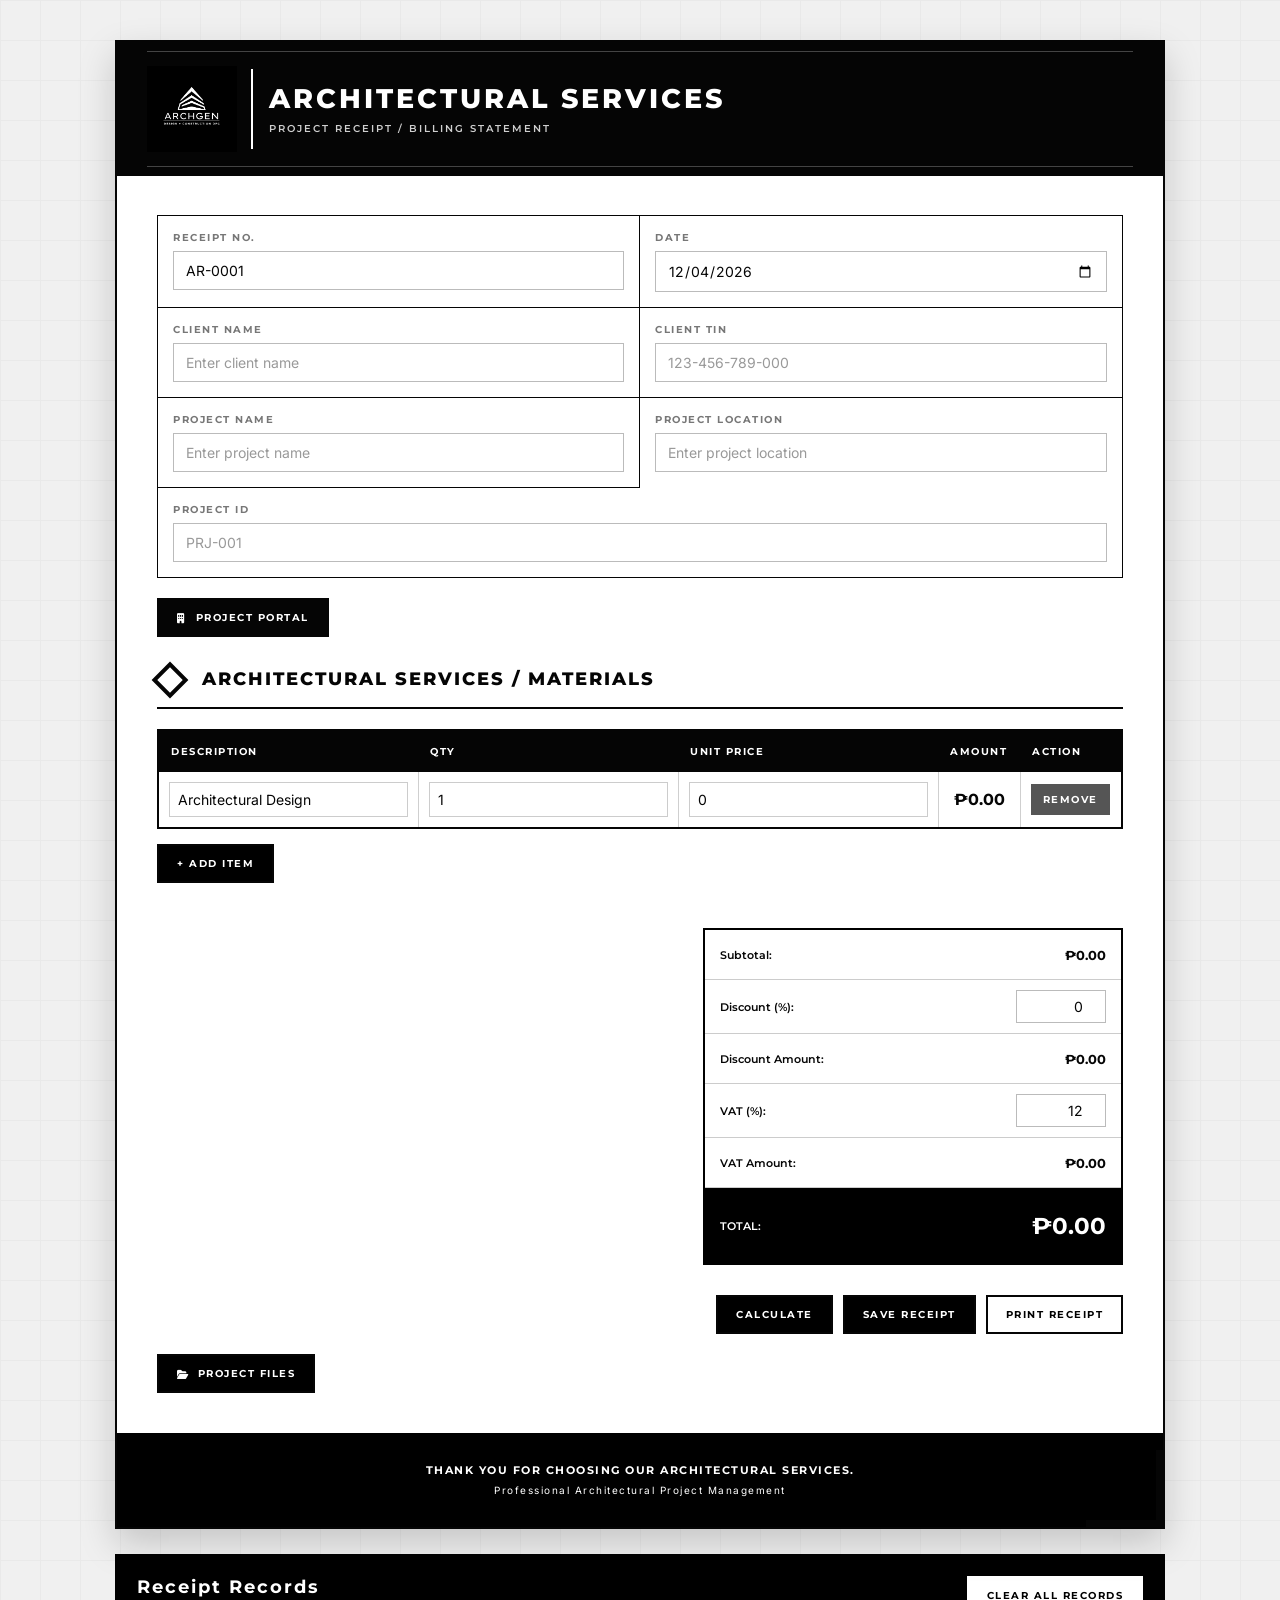
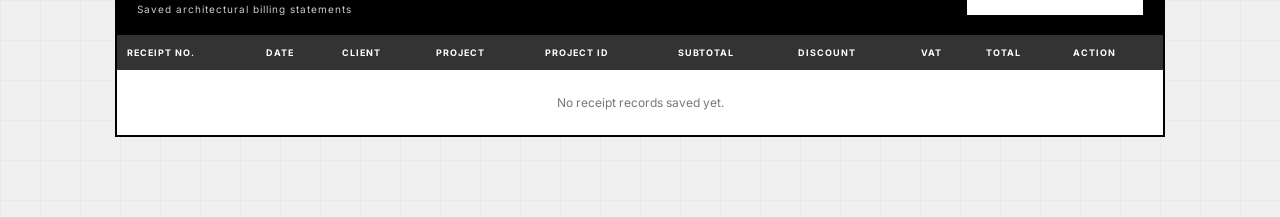
<file: index.html>
<!DOCTYPE html>
<html lang="en">

<head>
    <meta charset="UTF-8">
    <meta name="viewport" content="width=device-width, initial-scale=1.0">

    <title>ARCHGEN - Architectural Receipt Calculator</title>

    <link rel="stylesheet" href="style.css">

    <link
        rel="stylesheet"
        href="https://cdnjs.cloudflare.com/ajax/libs/font-awesome/6.5.2/css/all.min.css"
    >
</head>

<body>

<div class="receipt-container">

    <!-- =====================================================
         HEADER
         ===================================================== -->

    <div class="header">

        <div class="brand">

            <img
                src="486719213_1134051752065911_6607792430005557141_n.jpg"
                alt="ARCHGEN Design + Construction"
                class="logo"
            >

            <div class="brand-text">

                <h1>ARCHITECTURAL SERVICES</h1>

                <p>
                    PROJECT RECEIPT / BILLING STATEMENT
                </p>

            </div>

        </div>

    </div>


    <!-- =====================================================
         PROJECT INFORMATION
         ===================================================== -->

    <div class="project-info">

        <div class="form-group">

            <label for="receiptNo">
                Receipt No.
            </label>

            <input
                type="text"
                id="receiptNo"
                value="AR-0001"
            >

        </div>


        <div class="form-group">

            <label for="receiptDate">
                Date
            </label>

            <input
                type="date"
                id="receiptDate"
            >

        </div>


        <div class="form-group">

            <label for="clientName">
                Client Name
            </label>

            <input
                type="text"
                id="clientName"
                placeholder="Enter client name"
            >

        </div>


        <div class="form-group">

            <label for="clientTIN">
                Client TIN
            </label>

            <input
                type="text"
                id="clientTIN"
                placeholder="123-456-789-000"
                autocomplete="off"
            >

        </div>


        <div class="form-group">

            <label for="projectName">
                Project Name
            </label>

            <input
                type="text"
                id="projectName"
                placeholder="Enter project name"
            >

        </div>


        <div class="form-group">

            <label for="location">
                Project Location
            </label>

            <input
                type="text"
                id="location"
                placeholder="Enter project location"
            >

        </div>


        <div class="form-group">

            <label for="projectId">
                Project ID
            </label>

            <input
                type="text"
                id="projectId"
                placeholder="PRJ-001"
            >

        </div>

    </div>


    <!-- =====================================================
         PROJECT PORTAL BUTTON
         ===================================================== -->

    <div class="project-portal-action">

        <button
            type="button"
            class="btn portal-btn"
            id="openProjectPortal"
        >
            <i class="fa-solid fa-building"></i>
            Project Portal
        </button>

    </div>


    <!-- =====================================================
         SERVICES
         ===================================================== -->

    <h2>
        Architectural Services / Materials
    </h2>


    <table id="receiptTable">

        <thead>

            <tr>

                <th>Description</th>

                <th>Qty</th>

                <th>Unit Price</th>

                <th>Amount</th>

                <th>Action</th>

            </tr>

        </thead>


        <tbody id="receiptBody">

            <tr>

                <td>

                    <input
                        type="text"
                        class="description"
                        value="Architectural Design"
                    >

                </td>


                <td>

                    <input
                        type="number"
                        class="qty"
                        value="1"
                        min="0"
                        step="1"
                    >

                </td>


                <td>

                    <input
                        type="number"
                        class="price"
                        value="0"
                        min="0"
                        step="0.01"
                    >

                </td>


                <td class="amount">
                    ₱0.00
                </td>


                <td>

                    <button
                        type="button"
                        class="btn remove-btn"
                    >
                        Remove
                    </button>

                </td>

            </tr>

        </tbody>

    </table>


    <!-- =====================================================
         ADD ITEM
         ===================================================== -->

    <button
        type="button"
        class="btn add-btn"
        id="addItem"
    >
        + Add Item
    </button>


    <!-- =====================================================
         SUMMARY
         ===================================================== -->

    <div class="summary">

        <div class="summary-row">

            <span>
                Subtotal:
            </span>

            <strong id="subtotal">
                ₱0.00
            </strong>

        </div>


        <div class="summary-row">

            <span>
                Discount (%):
            </span>

            <input
                type="number"
                id="discount"
                value="0"
                min="0"
                max="100"
                step="0.01"
            >

        </div>


        <div class="summary-row">

            <span>
                Discount Amount:
            </span>

            <strong id="discountAmount">
                ₱0.00
            </strong>

        </div>


        <div class="summary-row">

            <span>
                VAT (%):
            </span>

            <input
                type="number"
                id="vat"
                value="12"
                min="0"
                max="100"
                step="0.01"
            >

        </div>


        <div class="summary-row">

            <span>
                VAT Amount:
            </span>

            <strong id="vatAmount">
                ₱0.00
            </strong>

        </div>


        <div class="summary-row grand-total">

            <span>
                TOTAL:
            </span>

            <strong id="total">
                ₱0.00
            </strong>

        </div>

    </div>


    <!-- =====================================================
         BUTTONS
         ===================================================== -->

    <div class="button-container">

        <button
            type="button"
            class="btn calculate-btn"
            id="calculate"
        >
            Calculate
        </button>


        <button
            type="button"
            class="btn save-btn"
            id="saveReceipt"
        >
            Save Receipt
        </button>


        <button
            type="button"
            class="btn print-btn"
            id="printReceipt"
        >
            Print Receipt
        </button>

    </div>


    <!-- =====================================================
         PROJECT FILES
         ===================================================== -->

    <div class="files-action">

        <button
            type="button"
            class="btn files-btn"
            id="openProjectFiles"
        >
            <i class="fa-solid fa-folder-open"></i>
            Project Files
        </button>

    </div>


    <!-- =====================================================
         FOOTER
         ===================================================== -->

    <div class="footer">

        <p>
            Thank you for choosing our architectural services.
        </p>

        <p>
            Professional Architectural Project Management
        </p>

    </div>

</div>


<!-- =========================================================
     RECEIPT RECORDS
     ========================================================= -->

<div class="records-section">

    <div class="records-header">

        <div>

            <h2>
                Receipt Records
            </h2>

            <p>
                Saved architectural billing statements
            </p>

        </div>


        <button
            type="button"
            class="btn clear-records-btn"
            id="clearRecords"
        >
            Clear All Records
        </button>

    </div>


    <div class="records-table-container">

        <table id="recordsTable">

            <thead>

                <tr>

                    <th>Receipt No.</th>
                    <th>Date</th>
                    <th>Client</th>
                    <th>Project</th>
                    <th>Project ID</th>
                    <th>Subtotal</th>
                    <th>Discount</th>
                    <th>VAT</th>
                    <th>Total</th>
                    <th>Action</th>

                </tr>

            </thead>


            <tbody id="recordsBody"></tbody>

        </table>

    </div>


    <div
        class="no-records"
        id="noRecords"
    >
        No receipt records saved yet.
    </div>

</div>


<script src="script.js"></script>

</body>

</html>
</file>
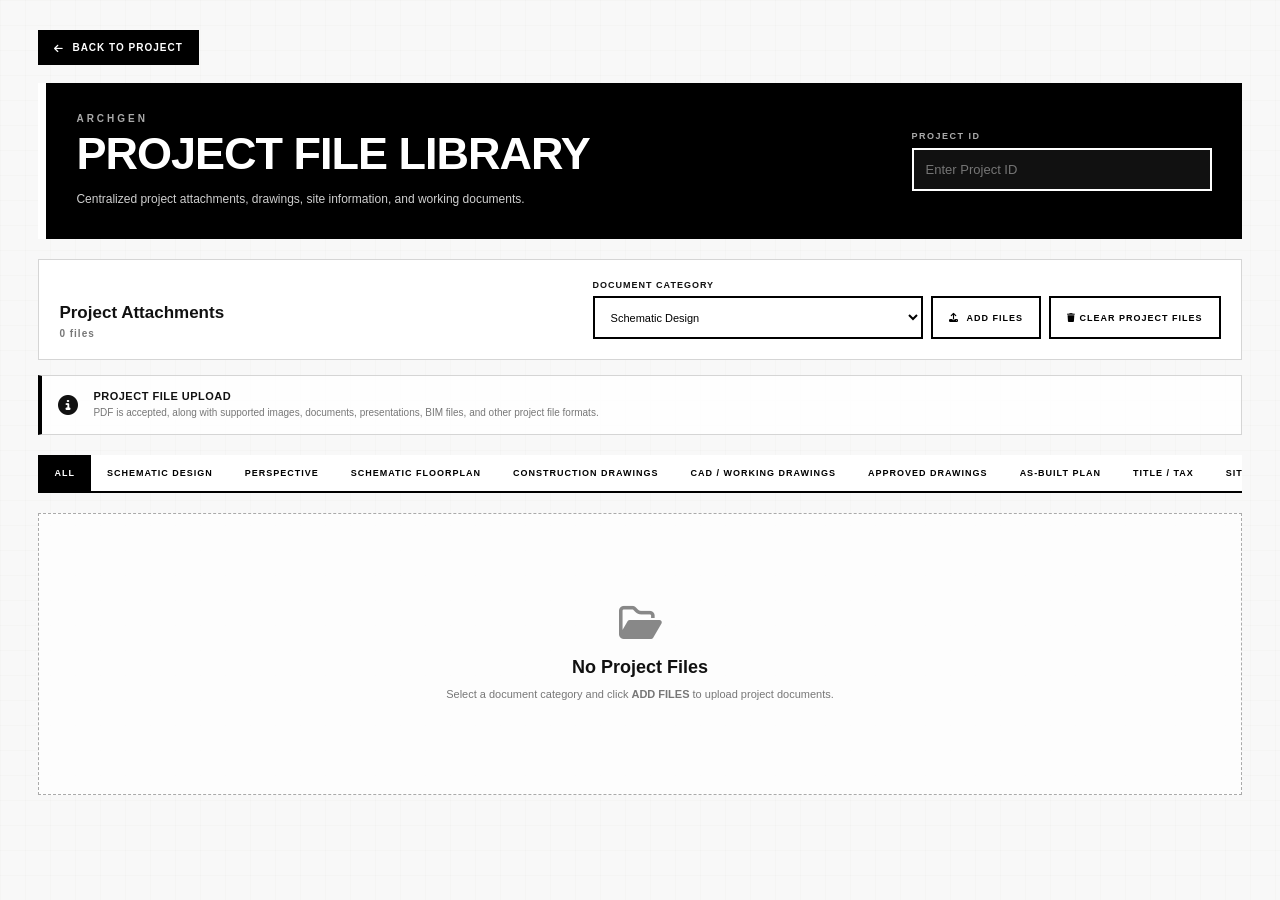
<file: project-files.html>
<!DOCTYPE html>
<html lang="en">
<head>
    <meta charset="UTF-8">

    <meta
        name="viewport"
        content="width=device-width, initial-scale=1.0"
    >

    <title>ARCHGEN - Project File Library</title>

    <link
        rel="stylesheet"
        href="project-files.css"
    >

    <link
        rel="stylesheet"
        href="https://cdnjs.cloudflare.com/ajax/libs/font-awesome/6.5.2/css/all.min.css"
    >
</head>

<body>

<div class="app">

    <!-- =====================================================
         BACK BUTTON
         ===================================================== -->

    <button
        type="button"
        class="back-btn"
        id="backToProject"
    >
        <i class="fa-solid fa-arrow-left"></i>
        BACK TO PROJECT
    </button>


    <!-- =====================================================
         TOP BAR
         ===================================================== -->

    <header class="topbar">

        <div class="topbar-main">

            <div class="eyebrow">
                ARCHGEN
            </div>

            <h1>
                PROJECT FILE LIBRARY
            </h1>

            <p>
                Centralized project attachments, drawings,
                site information, and working documents.
            </p>

        </div>


        <div class="project-box">

            <label for="projectId">
                PROJECT ID
            </label>

            <input
                type="text"
                id="projectId"
                autocomplete="off"
                placeholder="Enter Project ID"
            >

        </div>

    </header>


    <!-- =====================================================
         TOOLBAR
         ===================================================== -->

    <section class="toolbar">

        <div class="toolbar-title">

            <span>
                Project Attachments
            </span>

            <strong id="fileCount">
                0 files
            </strong>

        </div>


        <div class="toolbar-actions">

            <div class="upload-category">

                <label for="documentCategory">
                    DOCUMENT CATEGORY
                </label>

                <select id="documentCategory">

                    <option value="schematic-design">
                        Schematic Design
                    </option>

                    <option value="perspective">
                        Perspective (Revit / SketchUp)
                    </option>

                    <option value="schematic-floorplan">
                        Schematic Floorplan (AutoCAD / PDF)
                    </option>

                    <option value="construction-drawings">
                        Construction Drawings
                    </option>

                    <option value="cad-working-drawings">
                        CAD / Working Drawings
                    </option>

                    <option value="approved-drawings">
                        Approved Drawings
                    </option>

                    <option value="as-built-plan">
                        As-Built Plan
                    </option>

                    <option value="site-title-tax">
                        Site Information - Title / Tax Declaration / Tax Receipt
                    </option>

                    <option value="site-photo">
                        Site Information - Site Photo
                    </option>

                    <option value="site-measurements">
                        Site Information - Site Measurements
                    </option>

                    <option value="others">
                        Others
                    </option>

                </select>

            </div>


            <label
                class="upload-btn"
                id="addFilesButton"
                for="fileInput"
            >
                <i class="fa-solid fa-upload"></i>
                ADD FILES
            </label>


            <!-- =================================================
                 FILE INPUT
                 ================================================= -->

            <input
                type="file"
                id="fileInput"
                multiple
                accept=".pdf,.jpg,.jpeg,.png,.webp,.gif,.doc,.docx,.ppt,.pptx,.rvt,.rfa,.skp,.dwg,.dxf"
            >


            <button
                type="button"
                id="clearAll"
            >
                <i class="fa-solid fa-trash"></i>
                CLEAR PROJECT FILES
            </button>

        </div>

    </section>


    <!-- =====================================================
         UPLOAD NOTICE
         ===================================================== -->

    <section
        class="upload-notice"
        id="uploadNotice"
    >

        <i
            class="fa-solid fa-circle-info"
            id="uploadNoticeIcon"
        ></i>

        <div>

            <strong id="uploadNoticeTitle">
                File Upload
            </strong>

            <p id="uploadNoticeText">
                PDF and supported project files can be attached
                to the selected document category.
            </p>

        </div>

    </section>


    <!-- =====================================================
         CATEGORY FILTER
         ===================================================== -->

    <nav class="category-bar">

        <button
            type="button"
            class="filter active"
            data-filter="all"
        >
            ALL
        </button>

        <button
            type="button"
            class="filter"
            data-filter="schematic-design"
        >
            SCHEMATIC DESIGN
        </button>

        <button
            type="button"
            class="filter"
            data-filter="perspective"
        >
            PERSPECTIVE
        </button>

        <button
            type="button"
            class="filter"
            data-filter="schematic-floorplan"
        >
            SCHEMATIC FLOORPLAN
        </button>

        <button
            type="button"
            class="filter"
            data-filter="construction-drawings"
        >
            CONSTRUCTION DRAWINGS
        </button>

        <button
            type="button"
            class="filter"
            data-filter="cad-working-drawings"
        >
            CAD / WORKING DRAWINGS
        </button>

        <button
            type="button"
            class="filter"
            data-filter="approved-drawings"
        >
            APPROVED DRAWINGS
        </button>

        <button
            type="button"
            class="filter"
            data-filter="as-built-plan"
        >
            AS-BUILT PLAN
        </button>

        <button
            type="button"
            class="filter"
            data-filter="site-title-tax"
        >
            TITLE / TAX
        </button>

        <button
            type="button"
            class="filter"
            data-filter="site-photo"
        >
            SITE PHOTO
        </button>

        <button
            type="button"
            class="filter"
            data-filter="site-measurements"
        >
            SITE MEASUREMENTS
        </button>

        <button
            type="button"
            class="filter"
            data-filter="others"
        >
            OTHERS
        </button>

    </nav>


    <!-- =====================================================
         FILE GRID
         ===================================================== -->

    <main
        id="fileGrid"
        class="file-grid"
    ></main>


    <!-- =====================================================
         EMPTY STATE
         ===================================================== -->

    <section
        id="emptyState"
        class="empty"
    >

        <i class="fa-regular fa-folder-open"></i>

        <h2>
            No Project Files
        </h2>

        <p>
            Select a document category and click
            <strong>ADD FILES</strong> to upload project documents.
        </p>

    </section>

</div>


<!-- =========================================================
     VIEWER
     ========================================================= -->

<div
    id="viewer"
    class="viewer"
    aria-hidden="true"
>

    <button
        type="button"
        id="viewerClose"
        class="viewer-close"
        aria-label="Close viewer"
    >
        <i class="fa-solid fa-xmark"></i>
    </button>


    <div class="viewer-content">

        <div class="viewer-head">

            <div>

                <span
                    id="viewerCategory"
                    class="viewer-category"
                ></span>

                <h2 id="viewerTitle">
                    File Viewer
                </h2>

                <small id="viewerInfo"></small>

            </div>


            <div class="viewer-actions">

                <button
                    type="button"
                    id="viewerPrev"
                >
                    <i class="fa-solid fa-chevron-left"></i>
                    PREVIOUS
                </button>

                <button
                    type="button"
                    id="viewerNext"
                >
                    NEXT
                    <i class="fa-solid fa-chevron-right"></i>
                </button>

                <button
                    type="button"
                    id="viewerDownload"
                >
                    <i class="fa-solid fa-download"></i>
                    DOWNLOAD
                </button>

            </div>

        </div>


        <div
            id="viewerStage"
            class="viewer-stage"
        ></div>

    </div>

</div>


<script src="project-files.js"></script>

</body>
</html>
</file>
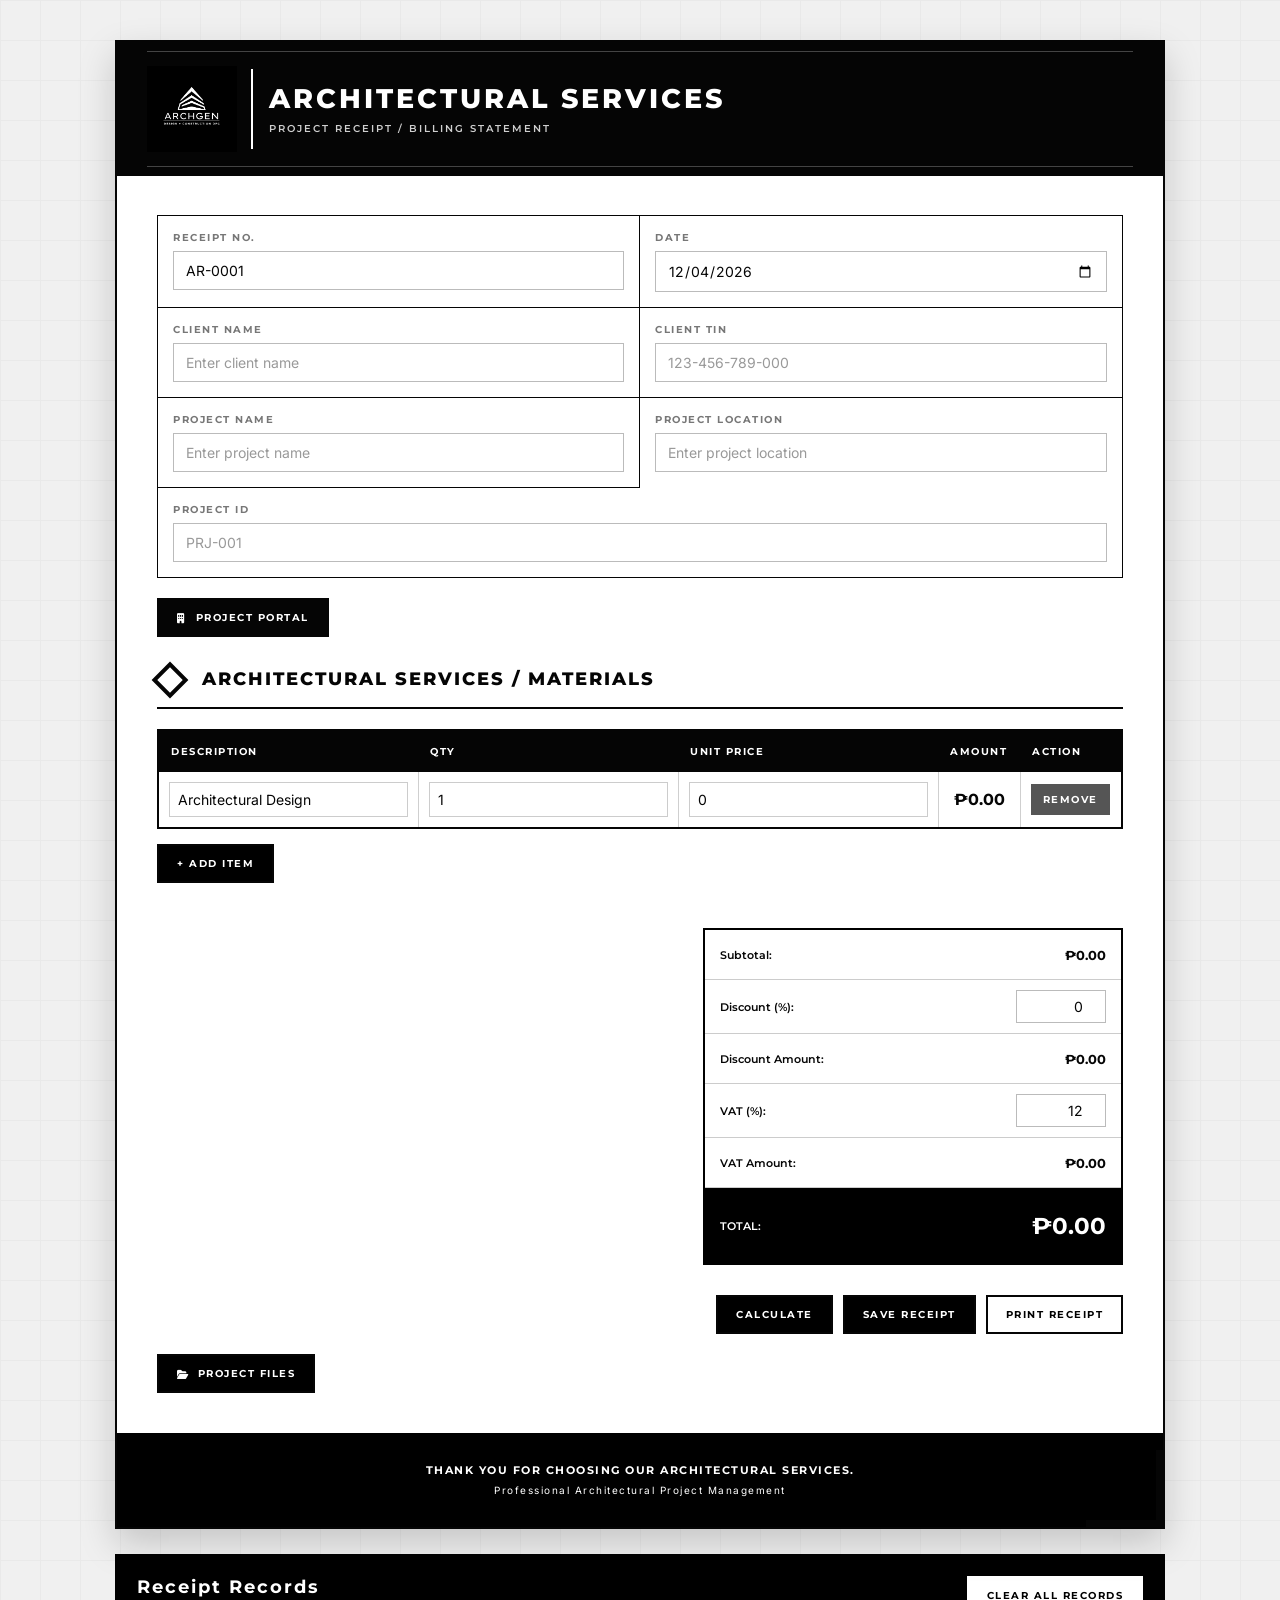
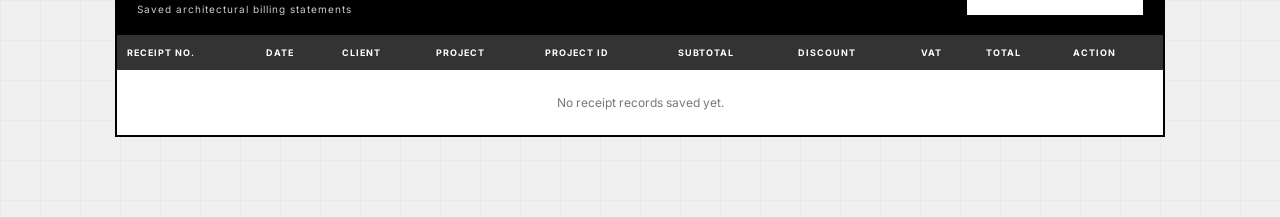
<file: project-portal.html>
<!DOCTYPE html>
<html lang="en">

<head>
    <meta charset="UTF-8">
    <meta name="viewport" content="width=device-width, initial-scale=1.0">

    <title>ARCHGEN - Project Portal</title>

    <link
        rel="stylesheet"
        href="project-portal.css"
    >

    <link
        rel="stylesheet"
        href="https://cdnjs.cloudflare.com/ajax/libs/font-awesome/6.5.2/css/all.min.css"
    >
</head>

<body>

<div class="portal-app">

    <!-- =====================================================
         HEADER
         ===================================================== -->

    <header class="header">

        <div class="brand">

            <div class="brand-mark">
                AG
            </div>

            <div class="brand-text">

                <h1>
                    ARCHGEN
                </h1>

                <p>
                    ARCHITECTURAL PROJECT MANAGEMENT SYSTEM /
                    PROJECT PORTAL
                </p>

            </div>

        </div>


        <div class="header-actions">

            <button
                type="button"
                class="btn btn-light"
                id="backButton"
            >
                <i class="fa-solid fa-arrow-left"></i>
                Back
            </button>


            <button
                type="button"
                class="btn btn-outline"
                id="backReceipt"
            >
                <i class="fa-solid fa-receipt"></i>
                Receipt
            </button>


            <button
                type="button"
                class="btn btn-outline"
                id="projectFiles"
            >
                <i class="fa-solid fa-folder-open"></i>
                Project Files
            </button>

        </div>

    </header>


    <!-- =====================================================
         PROJECT IDENTIFICATION
         ===================================================== -->

    <section class="project-identification">

        <div>

            <span>
                PROJECT ID
            </span>

            <strong id="portalProjectId">
                —
            </strong>

        </div>


        <div>

            <span>
                PROJECT NAME
            </span>

            <strong id="portalProjectName">
                —
            </strong>

        </div>


        <div>

            <span>
                CLIENT
            </span>

            <strong id="portalClient">
                —
            </strong>

        </div>


        <div>

            <span>
                LOCATION
            </span>

            <strong id="portalLocation">
                —
            </strong>

        </div>

    </section>


    <main class="portal-main">


        <!-- =================================================
             DASHBOARD
             ================================================= -->

        <section class="dashboard-grid">

            <article class="dashboard-card">

                <span class="card-label">
                    WORK PROGRESS
                </span>

                <strong id="projectProgress">
                    0%
                </strong>

                <small>
                    Checklist completion
                </small>

            </article>


            <article class="dashboard-card">

                <span class="card-label">
                    TOTAL EXPENSES
                </span>

                <strong id="projectBilling">
                    ₱0.00
                </strong>

                <small>
                    Saved project expense receipts
                </small>

            </article>


            <article class="dashboard-card">

                <span class="card-label">
                    ESTIMATED BUDGET
                </span>

                <strong id="projectBudget">
                    ₱0.00
                </strong>

                <small>
                    Planned project budget
                </small>

            </article>


            <article class="dashboard-card">

                <span class="card-label">
                    RECEIVABLES
                </span>

                <strong id="projectReceivables">
                    ₱0.00
                </strong>

                <small>
                    Amount received from client
                </small>

            </article>


            <article class="dashboard-card">

                <span class="card-label">
                    RECEIPTS
                </span>

                <strong id="receiptCount">
                    0
                </strong>

                <small>
                    Project expense records
                </small>

            </article>

        </section>


        <!-- =================================================
             PROJECT CHECKLIST
             ================================================= -->

        <section class="panel checklist-panel">

            <div class="section-heading">

                <div>

                    <span class="eyebrow">
                        PROJECT CONTROL
                    </span>

                    <h2>
                        Project Checklist
                    </h2>

                </div>


                <button
                    type="button"
                    class="btn btn-dark"
                    id="resetChecklist"
                >
                    <i class="fa-solid fa-rotate-left"></i>
                    Reset
                </button>

            </div>


            <div class="progress-header">

                <span id="checklistProgressText">
                    0 of 15 tasks completed
                </span>

                <strong id="checklistProgress">
                    0%
                </strong>

            </div>


            <div class="progress-track">

                <div
                    class="progress-fill"
                    id="checklistProgressBar"
                ></div>

            </div>


            <div
                class="status-line"
                id="checklistStatus"
            >
                Project work has not started.
            </div>


            <div
                class="checklist-container"
                id="checklistContainer"
            ></div>

        </section>


        <!-- =================================================
             PROJECT INFORMATION
             ================================================= -->

        <section class="panel">

            <div class="section-heading">

                <div>

                    <span class="eyebrow">
                        PROJECT INFORMATION
                    </span>

                    <h2>
                        Project Information
                    </h2>

                </div>

            </div>


            <div class="info-grid">


                <div class="info-item">

                    <span>
                        Project ID
                    </span>

                    <strong id="infoProjectId">
                        —
                    </strong>

                </div>


                <div class="info-item">

                    <span>
                        Project Name
                    </span>

                    <strong id="infoProjectName">
                        —
                    </strong>

                </div>


                <div class="info-item">

                    <span>
                        Client
                    </span>

                    <strong id="infoClient">
                        —
                    </strong>

                </div>


                <div class="info-item">

                    <span>
                        Location
                    </span>

                    <strong id="infoLocation">
                        —
                    </strong>

                </div>


                <div class="info-item">

                    <label for="infoStartDate">
                        Start Date
                    </label>

                    <input
                        type="date"
                        id="infoStartDate"
                    >

                </div>


                <div class="info-item">

                    <label for="infoCompletion">
                        Target Completion Date
                    </label>

                    <input
                        type="date"
                        id="infoCompletion"
                    >

                </div>

            </div>


            <div class="info-actions">

                <button
                    type="button"
                    class="btn btn-dark"
                    id="saveProjectDates"
                >
                    <i class="fa-solid fa-floppy-disk"></i>
                    Save Project Dates
                </button>

            </div>

        </section>


        <!-- =================================================
             FINANCIALS
             ================================================= -->

        <section class="panel financial-panel">

            <div class="section-heading">

                <div>

                    <span class="eyebrow">
                        PROJECT FINANCIALS
                    </span>

                    <h2>
                        Budget / Client Receivables
                    </h2>

                </div>

            </div>


            <div class="financial-form-grid">


                <div class="field-card">

                    <label for="totalBudget">
                        Estimated Budget
                    </label>

                    <input
                        type="number"
                        id="totalBudget"
                        min="0"
                        step="0.01"
                        placeholder="0.00"
                    >

                    <small>
                        Total planned project budget.
                    </small>

                </div>


                <div class="field-card">

                    <label for="receiveBudget">
                        Receive Budget (Down Payment)
                    </label>

                    <input
                        type="number"
                        id="receiveBudget"
                        min="0"
                        step="0.01"
                        placeholder="0.00"
                    >

                    <small>
                        Expected or target down payment.
                    </small>

                </div>


                <div class="field-card">

                    <label for="downPayment">
                        Down Payment
                    </label>

                    <input
                        type="number"
                        id="downPayment"
                        min="0"
                        step="0.01"
                        placeholder="0.00"
                    >

                    <small>
                        Actual amount received as down payment.
                    </small>

                </div>


                <div class="field-card">

                    <label for="progressBilling">
                        Progress Billing
                    </label>

                    <input
                        type="number"
                        id="progressBilling"
                        min="0"
                        step="0.01"
                        placeholder="0.00"
                    >

                    <small>
                        Cumulative progress billing received.
                    </small>

                </div>


                <div class="field-card">

                    <label for="finalPayment">
                        Final Payment
                    </label>

                    <input
                        type="number"
                        id="finalPayment"
                        min="0"
                        step="0.01"
                        placeholder="0.00"
                    >

                    <small>
                        Final payment received from client.
                    </small>

                </div>

            </div>


            <div class="financial-actions">

                <button
                    type="button"
                    class="btn btn-dark"
                    id="saveProjectBudget"
                >
                    <i class="fa-solid fa-floppy-disk"></i>
                    Save Financials
                </button>


                <button
                    type="button"
                    class="btn btn-outline-dark"
                    id="resetFinancials"
                >
                    <i class="fa-solid fa-eraser"></i>
                    Clear Financial Inputs
                </button>

            </div>


            <!-- =================================================
                 ADDITIONAL PROJECT EXPENSES
                 ================================================= -->

            <div class="additional-expenses">

                <div class="additional-expenses-heading">

                    <div>

                        <span class="eyebrow">
                            ADDITIONAL PROJECT EXPENSES
                        </span>

                        <h3>
                            Other Project Expenses
                        </h3>

                        <p>
                            Add any project expense that is not recorded through an expense receipt.
                        </p>

                    </div>

                    <button
                        type="button"
                        class="btn btn-dark"
                        id="addAdditionalExpense"
                    >
                        <i class="fa-solid fa-plus"></i>
                        Add Expense Record
                    </button>

                </div>


                <div
                    class="additional-expense-form"
                    id="additionalExpenseForm"
                    hidden
                >

                    <div class="field-card">

                        <label for="additionalExpenseName">
                            Expense / Item
                        </label>

                        <input
                            type="text"
                            id="additionalExpenseName"
                            maxlength="150"
                            placeholder="e.g. Additional Printing"
                        >

                    </div>


                    <div class="field-card">

                        <label for="additionalExpenseDescription">
                            Description
                        </label>

                        <input
                            type="text"
                            id="additionalExpenseDescription"
                            maxlength="250"
                            placeholder="Optional description"
                        >

                    </div>


                    <div class="field-card">

                        <label for="additionalExpenseAmount">
                            Amount
                        </label>

                        <input
                            type="number"
                            id="additionalExpenseAmount"
                            min="0"
                            step="0.01"
                            placeholder="0.00"
                        >

                    </div>


                    <div class="field-card">

                        <label for="additionalExpenseDate">
                            Date
                        </label>

                        <input
                            type="date"
                            id="additionalExpenseDate"
                        >

                    </div>


                    <div class="additional-expense-form-actions">

                        <button
                            type="button"
                            class="btn btn-dark"
                            id="saveAdditionalExpense"
                        >
                            <i class="fa-solid fa-check"></i>
                            Add Record
                        </button>

                        <button
                            type="button"
                            class="btn btn-outline-dark"
                            id="cancelAdditionalExpense"
                        >
                            Cancel
                        </button>

                    </div>

                </div>


                <div
                    class="additional-expense-empty"
                    id="noAdditionalExpenses"
                >
                    No additional project expenses have been added.
                </div>


                <div
                    class="table-wrap additional-expense-table-wrap"
                    id="additionalExpenseTableWrap"
                >

                    <table class="additional-expense-table">

                        <thead>

                            <tr>

                                <th>
                                    Expense / Item
                                </th>

                                <th>
                                    Description
                                </th>

                                <th>
                                    Date
                                </th>

                                <th>
                                    Amount
                                </th>

                                <th>
                                    Action
                                </th>

                            </tr>

                        </thead>

                        <tbody id="additionalExpensesBody"></tbody>

                    </table>

                </div>


                <div class="additional-expense-total">

                    <span>
                        Additional Project Expenses
                    </span>

                    <strong id="additionalExpensesTotal">
                        ₱0.00
                    </strong>

                </div>

            </div>


            <div class="financial-summary-grid">


                <div class="summary-box">

                    <span>
                        Estimated Budget
                    </span>

                    <strong id="budgetDisplay">
                        ₱0.00
                    </strong>

                </div>


                <div class="summary-box">

                    <span>
                        Receive Budget
                    </span>

                    <strong id="receiveBudgetDisplay">
                        ₱0.00
                    </strong>

                </div>


                <div class="summary-box">

                    <span>
                        Receivables
                    </span>

                    <strong id="receivablesDisplay">
                        ₱0.00
                    </strong>

                </div>


                <div class="summary-box">

                    <span>
                        Total Expenses
                    </span>

                    <strong id="billingDisplay">
                        ₱0.00
                    </strong>

                </div>


                <div class="summary-box">

                    <span>
                        Balance Due
                    </span>

                    <strong id="remainingBudget">
                        ₱0.00
                    </strong>

                </div>

            </div>


            <div class="metric-block">

                <div class="metric-line">

                    <span>
                        Client Receivable Progress
                    </span>

                    <strong id="receivableProgressText">
                        0%
                    </strong>

                </div>


                <div class="progress-track">

                    <div
                        class="progress-fill"
                        id="receivableProgressBar"
                    ></div>

                </div>

            </div>


            <div class="metric-block">

                <div class="metric-line">

                    <span>
                        Expense / Budget Utilization
                    </span>

                    <strong id="expenseBudgetProgressText">
                        0%
                    </strong>

                </div>


                <div class="progress-track">

                    <div
                        class="progress-fill"
                        id="expenseBudgetProgressBar"
                    ></div>

                </div>

            </div>


            <div
                class="financial-status"
                id="completionResult"
            >
                Enter an estimated budget to view financial progress.
            </div>

        </section>


        <!-- =================================================
             WORKSPACE
             ================================================= -->

        <section class="panel">

            <div class="section-heading">

                <div>

                    <span class="eyebrow">
                        WORKSPACE
                    </span>

                    <h2>
                        Architectural Workspace
                    </h2>

                </div>

            </div>


            <div class="workspace-grid">


                <button
                    type="button"
                    class="workspace-card"
                    id="openFilesCard"
                >

                    <i class="fa-solid fa-folder-tree"></i>

                    <span>
                        Project Files
                    </span>

                    <small>
                        Documents, drawings and photos
                    </small>

                </button>


                <button
                    type="button"
                    class="workspace-card"
                    id="newReceiptCard"
                >

                    <i class="fa-solid fa-file-circle-plus"></i>

                    <span>
                        New Expense Receipt
                    </span>

                    <small>
                        Record project expenses
                    </small>

                </button>


                <button
                    type="button"
                    class="workspace-card"
                    id="viewReceiptsCard"
                >

                    <i class="fa-solid fa-list"></i>

                    <span>
                        View Expenses
                    </span>

                    <small>
                        Review saved project receipts
                    </small>

                </button>


                <button
                    type="button"
                    class="workspace-card"
                    id="printSummaryCard"
                >

                    <i class="fa-solid fa-print"></i>

                    <span>
                        Print Summary
                    </span>

                    <small>
                        Print the project portal
                    </small>

                </button>

            </div>

        </section>


        <!-- =================================================
             PROJECT EXPENSES
             ================================================= -->

        <section
            class="panel expense-panel"
            id="expenseRecordsSection"
        >

            <div class="section-heading">

                <div>

                    <span class="eyebrow">
                        EXPENSES
                    </span>

                    <h2>
                        Project Expenses
                    </h2>

                </div>

            </div>


            <div
                class="empty-state"
                id="noProjectReceipts"
            >
                No expense receipts have been saved for this project.
            </div>


            <div class="table-wrap">

                <table class="portal-table">

                    <thead>

                        <tr>

                            <th>
                                Receipt
                            </th>

                            <th>
                                Date
                            </th>

                            <th>
                                Client
                            </th>

                            <th>
                                Project / Materials
                            </th>

                            <th>
                                Subtotal
                            </th>

                            <th>
                                VAT
                            </th>

                            <th>
                                Total
                            </th>

                            <th>
                                Action
                            </th>

                        </tr>

                    </thead>


                    <tbody id="portalReceiptsBody"></tbody>

                </table>

            </div>

        </section>


        <!-- =================================================
             PROJECT TIMELINE
             ================================================= -->

        <section class="panel">

            <div class="section-heading">

                <div>

                    <span class="eyebrow">
                        PROJECT TIMELINE
                    </span>

                    <h2>
                        Project Phases
                    </h2>

                </div>

            </div>


            <div class="timeline">


                <div class="timeline-item">

                    <span>01</span>

                    <div>

                        <strong>
                            Project Initialization
                        </strong>

                        <small>
                            Brief, scope and feasibility
                        </small>

                    </div>

                </div>


                <div class="timeline-item">

                    <span>02</span>

                    <div>

                        <strong>
                            Concept Development
                        </strong>

                        <small>
                            Concept studies and direction
                        </small>

                    </div>

                </div>


                <div class="timeline-item">

                    <span>03</span>

                    <div>

                        <strong>
                            Design Development
                        </strong>

                        <small>
                            Detailed design coordination
                        </small>

                    </div>

                </div>


                <div class="timeline-item">

                    <span>04</span>

                    <div>

                        <strong>
                            Construction Documentation
                        </strong>

                        <small>
                            Working and approved drawings
                        </small>

                    </div>

                </div>


                <div class="timeline-item">

                    <span>05</span>

                    <div>

                        <strong>
                            Construction
                        </strong>

                        <small>
                            Site implementation and monitoring
                        </small>

                    </div>

                </div>


                <div class="timeline-item">

                    <span>06</span>

                    <div>

                        <strong>
                            Project Completion
                        </strong>

                        <small>
                            Inspection, punch list and handover
                        </small>

                    </div>

                </div>

            </div>

        </section>

    </main>


    <!-- =====================================================
         FOOTER
         ===================================================== -->

    <footer class="footer">

        <strong>
            ARCHGEN
        </strong>

        <span>
            Professional Architectural Project Management
        </span>

        <span id="fileCount">
            0 project files
        </span>

    </footer>

</div>


<script src="project-portal.js"></script>

</body>
</html>
</file>
<file: style.css>
/* =========================================================
   ARCHGEN DESIGN + CONSTRUCTION
   ARCHITECTURAL RECEIPT CALCULATOR
   ========================================================= */

@import url('https://fonts.googleapis.com/css2?family=Inter:wght@400;500;600;700&family=Montserrat:wght@500;600;700;800&display=swap');

:root {
    --black: #050505;
    --dark: #111111;
    --gray: #777777;
    --light-gray: #d9d9d9;
    --concrete: #eeeeee;
    --white: #ffffff;
    --border: #cfcfcf;
}

* {
    box-sizing: border-box;
    margin: 0;
    padding: 0;
}

body {
    min-height: 100vh;
    padding: 40px 20px;
    font-family: 'Inter', sans-serif;
    color: var(--black);

    background-color: #dedede;

    background-image:
        linear-gradient(
            rgba(255,255,255,.55),
            rgba(255,255,255,.55)
        ),
        linear-gradient(
            #cfcfcf 1px,
            transparent 1px
        ),
        linear-gradient(
            90deg,
            #cfcfcf 1px,
            transparent 1px
        );

    background-size:
        auto,
        40px 40px,
        40px 40px;
}

button,
input {
    font-family: inherit;
}

.receipt-container {
    position: relative;
    max-width: 1050px;
    margin: auto;
    background: var(--white);
    border: 2px solid var(--black);
    box-shadow: 0 15px 35px rgba(0,0,0,.18);
    overflow: hidden;
}

.receipt-container::before {
    content: "";
    position: absolute;
    top: 0;
    left: 0;
    width: 70px;
    height: 70px;
    border-top: 7px solid var(--black);
    border-left: 7px solid var(--black);
    z-index: 5;
    pointer-events: none;
}

.receipt-container::after {
    content: "";
    position: absolute;
    right: 0;
    bottom: 0;
    width: 70px;
    height: 70px;
    border-right: 7px solid var(--black);
    border-bottom: 7px solid var(--black);
    z-index: 5;
    pointer-events: none;
}

/* HEADER */

.header {
    position: relative;
    width: 100%;
    min-height: 125px;
    padding: 22px 30px;
    background: var(--black);
    color: var(--white);
    border-bottom: 4px solid var(--white);
}

.brand {
    display: flex;
    align-items: center;
    width: 100%;
    gap: 14px;
}

.logo {
    width: 90px;
    height: 90px;
    flex: 0 0 90px;
    object-fit: contain;
    background: var(--black);
}

.brand-text {
    display: flex;
    flex-direction: column;
    justify-content: center;
    min-height: 80px;
    padding-left: 16px;
    border-left: 2px solid var(--white);
}

.brand-text h1 {
    font-family: 'Montserrat', sans-serif;
    font-size: 27px;
    font-weight: 800;
    line-height: 1.15;
    letter-spacing: 3px;
}

.brand-text p {
    margin-top: 8px;
    font-family: 'Montserrat', sans-serif;
    font-size: 10px;
    font-weight: 600;
    letter-spacing: 2px;
    color: #cfcfcf;
}

.header::before {
    content: "";
    position: absolute;
    top: 9px;
    left: 30px;
    right: 30px;
    height: 1px;
    background: #444;
}

.header::after {
    content: "";
    position: absolute;
    bottom: 9px;
    left: 30px;
    right: 30px;
    height: 1px;
    background: #444;
}

/* PROJECT INFORMATION */

.project-info {
    display: grid;
    grid-template-columns: repeat(2, minmax(0, 1fr));
    margin: 35px 40px 20px;
    border: 1px solid var(--black);
    background: var(--white);
}

.form-group {
    min-width: 0;
    padding: 15px;
    border-right: 1px solid var(--black);
    border-bottom: 1px solid var(--black);
}

.form-group:nth-child(even) {
    border-right: none;
}

.form-group:last-child {
    border-right: none;
}

.form-group:nth-last-child(-n+2) {
    border-bottom: none;
}

/* Keep an odd final field visually intentional. */
.form-group:last-child {
    grid-column: 1 / -1;
    border-right: none;
}

.form-group label {
    display: block;
    margin-bottom: 7px;
    font-family: 'Montserrat', sans-serif;
    font-size: 10px;
    font-weight: 700;
    letter-spacing: 1.5px;
    text-transform: uppercase;
    color: var(--gray);
}

input {
    width: 100%;
    padding: 10px 12px;
    font-size: 14px;
    color: var(--black);
    background: var(--white);
    border: 1px solid #bbb;
    border-radius: 0;
    outline: none;
}

input:focus {
    border: 2px solid var(--black);
    background: #fafafa;
}

input::placeholder {
    color: #999;
}

/* PORTAL ACTION */

.project-portal-action {
    margin: 0 40px 20px;
}

.portal-btn {
    display: inline-flex;
    align-items: center;
    gap: 9px;
    color: var(--white);
    background: var(--black);
}

.portal-btn:hover {
    color: var(--black);
    background: var(--white);
}

/* SECTION */

.receipt-container > h2 {
    position: relative;
    margin: 0 40px;
    padding: 10px 0 14px;
    font-family: 'Montserrat', sans-serif;
    font-size: 18px;
    font-weight: 800;
    letter-spacing: 2px;
    text-transform: uppercase;
    border-bottom: 2px solid var(--black);
}

.receipt-container > h2::before {
    content: "";
    display: inline-block;
    width: 18px;
    height: 18px;
    margin-right: 12px;
    vertical-align: middle;
    border: 4px solid var(--black);
    transform: rotate(45deg);
}

/* RECEIPT TABLE */

#receiptTable {
    width: calc(100% - 80px);
    margin: 20px 40px 0;
    border-collapse: collapse;
    border: 2px solid var(--black);
}

#receiptTable th {
    padding: 14px 12px;
    font-family: 'Montserrat', sans-serif;
    font-size: 10px;
    letter-spacing: 1.5px;
    text-align: left;
    text-transform: uppercase;
    color: white;
    background: var(--black);
}

#receiptTable td {
    padding: 10px;
    background: white;
    border-right: 1px solid var(--border);
    border-bottom: 1px solid var(--border);
    vertical-align: middle;
}

#receiptTable tr:nth-child(even) td {
    background: #f5f5f5;
}

#receiptTable tr:hover td {
    background: #e9e9e9;
}

#receiptTable td input {
    padding: 8px;
    border: 1px solid #ccc;
    background: transparent;
}

#receiptTable td input:focus {
    background: white;
    border: 2px solid black;
}

.amount {
    padding-right: 15px !important;
    font-family: 'Montserrat', sans-serif;
    font-weight: 700;
    text-align: right;
    white-space: nowrap;
}

/* BUTTONS */

.btn {
    padding: 11px 18px;
    font-family: 'Montserrat', sans-serif;
    font-size: 10px;
    font-weight: 700;
    letter-spacing: 1.5px;
    text-transform: uppercase;
    border: 2px solid var(--black);
    border-radius: 0;
    cursor: pointer;
    transition: .2s ease;
}

.btn:hover {
    transform: translateY(-2px);
}

/* ADD */

.add-btn {
    margin: 15px 40px;
    color: white;
    background: black;
}

.add-btn:hover {
    color: black;
    background: white;
}

/* REMOVE */

.remove-btn {
    margin: 0;
    padding: 7px 10px;
    color: white;
    background: #555;
    border-color: #555;
}

.remove-btn:hover {
    color: black;
    background: white;
    border-color: black;
}

/* SUMMARY */

.summary {
    width: 420px;
    max-width: calc(100% - 80px);
    margin: 30px 40px 0 auto;
    border: 2px solid black;
}

.summary-row {
    display: flex;
    align-items: center;
    justify-content: space-between;
    min-height: 50px;
    padding: 10px 15px;
    font-size: 13px;
    border-bottom: 1px solid #ccc;
}

.summary-row span {
    font-family: 'Montserrat', sans-serif;
    font-size: 11px;
    font-weight: 600;
}

.summary-row strong {
    font-family: 'Montserrat', sans-serif;
}

.summary-row input {
    width: 90px;
    padding: 7px;
    text-align: right;
}

.grand-total {
    min-height: 75px;
    padding: 15px;
    color: white;
    background: black;
    border-bottom: none;
}

.grand-total span,
.grand-total strong {
    color: white;
}

.grand-total strong {
    font-size: 23px;
}

/* BUTTON CONTAINER */

.button-container {
    display: flex;
    justify-content: flex-end;
    gap: 10px;
    padding: 30px 40px 20px;
}

.calculate-btn,
.save-btn {
    color: white;
    background: black;
}

.calculate-btn:hover,
.save-btn:hover {
    color: black;
    background: white;
}

.print-btn {
    color: black;
    background: white;
}

.print-btn:hover {
    color: white;
    background: black;
}

/* FILE BUTTON */

.files-action {
    margin: 0 40px 35px;
}

.files-btn {
    display: inline-flex;
    align-items: center;
    justify-content: center;
    gap: 8px;
    color: white;
    background: black;
    text-decoration: none;
}

.files-btn:hover {
    color: black;
    background: white;
}

/* FOOTER */

.footer {
    padding: 28px 40px;
    text-align: center;
    color: white;
    background: black;
    border-top: 5px solid white;
}

.footer p {
    font-size: 10px;
    line-height: 1.8;
    letter-spacing: 1.5px;
}

.footer p:first-child {
    font-family: 'Montserrat', sans-serif;
    font-size: 11px;
    font-weight: 700;
    text-transform: uppercase;
}

/* RECORDS */

.records-section {
    max-width: 1050px;
    margin: 25px auto 40px;
    border: 2px solid black;
    background: white;
}

.records-header {
    display: flex;
    justify-content: space-between;
    align-items: center;
    padding: 20px;
    color: white;
    background: black;
}

.records-header h2 {
    font-family: 'Montserrat', sans-serif;
    font-size: 18px;
    letter-spacing: 2px;
}

.records-header p {
    margin-top: 5px;
    font-size: 10px;
    color: #ccc;
    letter-spacing: 1px;
}

.clear-records-btn {
    color: black;
    background: white;
    border-color: white;
}

.clear-records-btn:hover {
    color: white;
    background: black;
}

.records-table-container {
    width: 100%;
    overflow-x: auto;
}

#recordsTable {
    width: 100%;
    border-collapse: collapse;
}

#recordsTable th {
    padding: 12px 10px;
    font-size: 9px;
    letter-spacing: 1px;
    text-transform: uppercase;
    text-align: left;
    color: white;
    background: #333;
}

#recordsTable td {
    padding: 10px;
    font-size: 12px;
    border-right: 1px solid #ccc;
    border-bottom: 1px solid #ccc;
    white-space: nowrap;
}

#recordsTable tr:nth-child(even) td {
    background: #f5f5f5;
}

.record-total {
    font-family: 'Montserrat', sans-serif;
    font-weight: 800;
}

.record-view-btn,
.record-delete-btn,
.record-portal-btn {
    padding: 6px 9px;
    margin-right: 4px;
    color: white;
    background: black;
    border: 2px solid black;
    cursor: pointer;
    font-family: 'Montserrat', sans-serif;
    font-size: 9px;
    font-weight: 700;
}

.record-delete-btn {
    background: #555;
    border-color: #555;
}

.record-view-btn:hover,
.record-delete-btn:hover,
.record-portal-btn:hover {
    color: black;
    background: white;
    border-color: black;
}

.no-records {
    padding: 25px;
    text-align: center;
    font-size: 12px;
    color: #777;
}

/* MOBILE */

@media (max-width:750px) {

    body {
        padding: 15px;
    }

    .header {
        padding: 20px 18px;
    }

    .logo {
        width: 65px;
        height: 65px;
        flex-basis: 65px;
    }

    .brand-text {
        padding-left: 10px;
    }

    .brand-text h1 {
        font-size: 17px;
        letter-spacing: 1.5px;
    }

    .brand-text p {
        font-size: 7px;
    }

    .project-info {
        grid-template-columns: 1fr;
        margin: 25px 20px;
    }

    .form-group {
        border-right: none !important;
        border-bottom: 1px solid black !important;
    }

    .form-group:last-child {
        border-bottom: none !important;
    }

    .project-portal-action {
        margin-left: 20px;
    }

    .receipt-container > h2 {
        margin: 0 20px;
        font-size: 15px;
    }

    #receiptTable {
        width: calc(100% - 40px);
        margin-left: 20px;
        margin-right: 20px;
        display: block;
        overflow-x: auto;
    }

    .add-btn {
        margin-left: 20px;
    }

    .summary {
        width: auto;
        max-width: calc(100% - 40px);
        margin-right: 20px;
    }

    .button-container {
        flex-direction: column;
        padding: 25px 20px 20px;
    }

    .button-container .btn,
    .files-btn {
        width: 100%;
    }

    .files-action {
        margin: 0 20px 30px;
    }

    .records-section {
        margin: 15px 0 30px;
    }

    .records-header {
        flex-direction: column;
        align-items: flex-start;
        gap: 15px;
    }

    .clear-records-btn {
        width: 100%;
    }
}

/* PRINT */

@media print {

    @page {
        size: A4;
        margin: 10mm;
    }

    body {
        padding: 0;
        background: white;
    }

    .receipt-container {
        width: 100%;
        max-width: none;
        box-shadow: none;
    }

    .receipt-container::before,
    .receipt-container::after {
        display: none;
    }

    .btn,
    .button-container,
    .files-action,
    .project-portal-action,
    .records-section {
        display: none !important;
    }

    input {
        padding: 0;
        border: none !important;
        background: transparent !important;
    }

    #receiptTable {
        width: 100%;
        margin-left: 0;
        margin-right: 0;
    }

    #receiptTable th {
        color: black;
        background: #eee;
        border: 1px solid black;
    }

    #receiptTable td {
        border: 1px solid #999;
    }

    .summary {
        margin-right: 0;
    }

    .grand-total {
        color: black;
        background: white;
        border: 2px solid black;
    }

    .grand-total span,
    .grand-total strong {
        color: black;
    }

    .footer {
        color: black;
        background: white;
        border-top: 2px solid black;
    }
}
</file>
<file: project-files.css>
/* =========================================================
   ARCHGEN - PROJECT FILE LIBRARY
   ========================================================= */

* {
    box-sizing: border-box;
}


:root {

    --black: #111;
    --dark: #202020;
    --gray: #777;
    --light-gray: #aaa;

    --line: #d5d5d5;

    --paper: #fff;

    --background: #ececea;
}


/* =========================================================
   BODY
   ========================================================= */

body {

    margin: 0;

    font-family:
        Inter,
        Arial,
        Helvetica,
        sans-serif;

    color: var(--black);

    background:

        linear-gradient(
            rgba(255,255,255,.65),
            rgba(255,255,255,.65)
        ),

        linear-gradient(
            rgba(0,0,0,.045) 1px,
            transparent 1px
        ),

        linear-gradient(
            90deg,
            rgba(0,0,0,.045) 1px,
            transparent 1px
        ),

        var(--background);

    background-size:
        auto,
        25px 25px,
        25px 25px;

}


/* =========================================================
   APP
   ========================================================= */

.app {

    width: min(1400px, 94%);

    margin:
        30px auto
        60px;

}


/* =========================================================
   BACK BUTTON
   ========================================================= */

.back-btn {

    display: inline-flex;

    align-items: center;

    gap: 8px;

    margin-bottom: 18px;

    padding:
        10px
        14px;

    color: white;

    background: black;

    border:
        2px solid black;

    cursor: pointer;

    font-size: 10px;

    font-weight: 800;

    letter-spacing: 1px;

    transition:
        .2s ease;

}


.back-btn:hover {

    color: black;

    background: white;

}


/* =========================================================
   TOP BAR
   ========================================================= */

.topbar {

    display: flex;

    justify-content: space-between;

    align-items: center;

    gap: 30px;

    padding: 30px;

    color: white;

    background: black;

    border-left: 8px solid white;

    position: relative;

}


.topbar-main {

    min-width: 0;

}


.eyebrow {

    margin-bottom: 7px;

    color: #aaa;

    font-size: 10px;

    font-weight: 800;

    letter-spacing: 3px;

}


.topbar h1 {

    margin: 0;

    font-family:
        Montserrat,
        Arial,
        sans-serif;

    font-size: clamp(
        25px,
        4vw,
        45px
    );

    line-height: 1;

    letter-spacing: -1px;

}


.topbar p {

    max-width: 680px;

    margin:
        14px 0
        0;

    color: #cfcfcf;

    font-size: 12px;

    line-height: 1.6;

}


/* =========================================================
   PROJECT BOX
   ========================================================= */

.project-box {

    width: 300px;

    flex-shrink: 0;

}


.project-box label {

    display: block;

    margin-bottom: 7px;

    color: #aaa;

    font-size: 9px;

    font-weight: 800;

    letter-spacing: 1.5px;

}


.project-box input {

    width: 100%;

    min-height: 43px;

    padding:
        10px
        12px;

    color: white;

    background: #111;

    border:
        2px solid white;

    border-radius: 0;

    outline: none;

    font-size: 13px;

}


.project-box input:focus {

    background: #202020;

}


/* =========================================================
   TOOLBAR
   ========================================================= */

.toolbar {

    display: flex;

    justify-content: space-between;

    align-items: flex-end;

    gap: 25px;

    margin-top: 20px;

    padding: 20px;

    background: white;

    border:
        1px solid var(--line);

}


.toolbar-title {

    display: flex;

    flex-direction: column;

    gap: 5px;

}


.toolbar-title span {

    font-family:
        Montserrat,
        Arial,
        sans-serif;

    font-size: 17px;

    font-weight: 800;

}


.toolbar-title strong {

    color: var(--gray);

    font-size: 10px;

    font-weight: 700;

    letter-spacing: 1px;

}


.toolbar-actions {

    display: flex;

    align-items: flex-end;

    gap: 8px;

    flex-wrap: wrap;

}


.upload-category {

    min-width: 280px;

}


.upload-category label {

    display: block;

    margin-bottom: 6px;

    font-size: 9px;

    font-weight: 800;

    letter-spacing: 1px;

}


.upload-category select {

    width: 100%;

    min-height: 43px;

    padding:
        10px
        35px
        10px
        12px;

    color: black;

    background: white;

    border:
        2px solid black;

    border-radius: 0;

    outline: none;

    font-size: 11px;

}


.upload-btn,
.toolbar button {

    min-height: 43px;

    padding:
        11px
        16px;

    color: black;

    background: white;

    border:
        2px solid black;

    border-radius: 0;

    cursor: pointer;

    font-size: 9px;

    font-weight: 800;

    letter-spacing: 1px;

    transition:
        .2s ease;

}


.upload-btn {

    display: inline-flex;

    align-items: center;

    justify-content: center;

    gap: 8px;

}


.upload-btn:hover,
.toolbar button:hover {

    color: white;

    background: black;

}


#fileInput {

    display: none;

}


/* =========================================================
   UPLOAD NOTICE
   ========================================================= */

.upload-notice {

    display: flex;

    align-items: center;

    gap: 15px;

    margin-top: 15px;

    padding:
        14px
        16px;

    background:
        rgba(255,255,255,.85);

    border:
        1px solid var(--line);

    border-left:
        4px solid black;

}


.upload-notice > i {

    flex-shrink: 0;

    font-size: 20px;

}


.upload-notice strong {

    display: block;

    margin-bottom: 3px;

    font-size: 11px;

    letter-spacing: .5px;

}


.upload-notice p {

    margin: 0;

    color: var(--gray);

    font-size: 10px;

    line-height: 1.5;

}


.upload-notice.error {

    border-left-color: #000;

}


/* =========================================================
   CATEGORY BAR
   ========================================================= */

.category-bar {

    display: flex;

    margin:
        20px 0;

    overflow-x: auto;

    border-bottom:
        2px solid black;

}


.filter {

    flex-shrink: 0;

    padding:
        13px
        16px;

    color: black;

    background: white;

    border: none;

    cursor: pointer;

    font-size: 9px;

    font-weight: 800;

    letter-spacing: 1px;

    white-space: nowrap;

}


.filter:hover {

    background: #eee;

}


.filter.active {

    color: white;

    background: black;

}


/* =========================================================
   FILE GRID
   ========================================================= */

.file-grid {

    display: grid;

    grid-template-columns:
        repeat(
            auto-fill,
            minmax(245px, 1fr)
        );

    gap: 18px;

}


/* =========================================================
   FILE CARD
   ========================================================= */

.file-card {

    min-width: 0;

    background: white;

    border:
        1px solid var(--line);

    transition:
        transform .2s ease,
        box-shadow .2s ease;

}


.file-card:hover {

    transform:
        translateY(-2px);

    box-shadow:
        0 8px 20px
        rgba(0,0,0,.08);

}


/* =========================================================
   PREVIEW
   ========================================================= */

.preview {

    height: 185px;

    background:

        linear-gradient(
            45deg,
            #f5f5f5 25%,
            transparent 25%
        ),

        linear-gradient(
            -45deg,
            #f5f5f5 25%,
            transparent 25%
        ),

        #e8e8e8;

    background-size:
        22px 22px;

    background-position:
        0 0,
        11px 11px;

    display: flex;

    align-items: center;

    justify-content: center;

    overflow: hidden;

    cursor: pointer;

    position: relative;

}


/* =========================================================
   IMPORTANT:
   KEEP IMAGE INSIDE CARD
   ========================================================= */

.preview img {

    display: block;

    width: 100%;

    height: 100%;

    max-width: 100%;

    max-height: 100%;

    object-fit: cover;

}


/* =========================================================
   FILE TYPE BADGE
   ========================================================= */

.file-type {

    display: grid;

    place-items: center;

    width: 70px;

    height: 70px;

    padding: 5px;

    font-size: 14px;

    font-weight: 800;

    text-align: center;

    border:
        3px solid black;

    background: white;

    word-break: break-word;

}


/* =========================================================
   CARD BODY
   ========================================================= */

.file-card-body {

    padding: 14px;

}


.file-category {

    display: inline-block;

    max-width: 100%;

    margin-bottom: 8px;

    padding-bottom: 3px;

    font-size: 9px;

    letter-spacing: 1.2px;

    line-height: 1.4;

    border-bottom:
        1px solid black;

}


.file-name {

    margin: 0;

    font-family:
        Montserrat,
        Arial,
        sans-serif;

    font-size: 13px;

    line-height: 1.35;

    word-break: break-word;

}


.file-meta {

    margin-top: 6px;

    color: var(--gray);

    font-size: 10px;

    line-height: 1.5;

}


/* =========================================================
   CARD ACTIONS
   ========================================================= */

.card-actions {

    display: flex;

    gap: 7px;

    margin-top: 13px;

}


.card-actions button {

    flex: 1;

    padding: 8px;

    color: black;

    background: white;

    border:
        2px solid black;

    cursor: pointer;

    font-size: 9px;

    font-weight: 700;

    letter-spacing: 1px;

}


.card-actions button:first-child {

    color: white;

    background: black;

}


/* =========================================================
   EMPTY STATE
   ========================================================= */

.empty {

    padding:
        90px
        20px;

    text-align: center;

    background:
        rgba(255,255,255,.8);

    border:
        1px dashed #aaa;

}


.empty i {

    margin-bottom: 15px;

    font-size: 38px;

    color: #888;

}


.empty h2 {

    margin:
        0
        0
        8px;

    font-family:
        Montserrat,
        Arial,
        sans-serif;

    font-size: 18px;

}


.empty p {

    margin: 0;

    color: var(--gray);

    font-size: 11px;

    line-height: 1.6;

}


/* =========================================================
   VIEWER
   ========================================================= */

.viewer {

    display: none;

    position: fixed;

    inset: 0;

    z-index: 1000;

    padding: 25px;

    color: white;

    background:
        rgba(10,10,10,.97);

}


.viewer.show {

    display: block;

}


.viewer-close {

    position: fixed;

    top: 18px;

    right: 20px;

    z-index: 1002;

    width: 42px;

    height: 42px;

    color: white;

    background: black;

    border:
        2px solid white;

    cursor: pointer;

    font-size: 18px;

}


.viewer-content {

    width: min(1200px, 95%);

    height: 100%;

    margin: auto;

    display: flex;

    flex-direction: column;

}


.viewer-head {

    display: flex;

    justify-content: space-between;

    align-items: flex-start;

    gap: 20px;

    padding-right: 55px;

}


.viewer-category {

    display: inline-block;

    margin-bottom: 7px;

    padding-bottom: 4px;

    color: #aaa;

    border-bottom:
        1px solid #777;

    font-size: 9px;

    font-weight: 800;

    letter-spacing: 1.5px;

}


.viewer-head h2 {

    margin:
        0
        5px
        0;

    font-size: 20px;

    word-break: break-word;

}


.viewer-head small {

    color: #aaa;

    font-size: 10px;

}


.viewer-actions {

    display: flex;

    gap: 6px;

    flex-shrink: 0;

}


.viewer-actions button {

    padding:
        9px
        12px;

    color: white;

    background: black;

    border:
        1px solid white;

    cursor: pointer;

    font-size: 9px;

    font-weight: 700;

    letter-spacing: .7px;

}


.viewer-actions button:hover {

    color: black;

    background: white;

}


/* =========================================================
   VIEWER STAGE
   ========================================================= */

.viewer-stage {

    flex: 1;

    min-height: 0;

    padding:
        20px
        0;

    display: flex;

    justify-content: center;

    align-items: center;

    overflow: hidden;

}


.viewer-stage img {

    display: block;

    max-width: 100%;

    max-height: 100%;

    width: auto;

    height: auto;

    object-fit: contain;

}


.viewer-stage iframe {

    width: 100%;

    height: 100%;

    border: 0;

    background: white;

}


.viewer-message {

    max-width: 500px;

    padding: 35px;

    text-align: center;

    border:
        1px solid #555;

}


.viewer-message i {

    margin-bottom: 15px;

    font-size: 35px;

}


.viewer-message h3 {

    margin:
        0
        0
        8px;

    font-size: 16px;

}


.viewer-message p {

    margin: 0;

    color: #aaa;

    font-size: 11px;

    line-height: 1.6;

}


/* =========================================================
   RESPONSIVE
   ========================================================= */

@media (max-width: 900px) {

    .topbar {

        flex-direction: column;

        align-items: stretch;

    }


    .project-box {

        width: 100%;

    }


    .toolbar {

        flex-direction: column;

        align-items: stretch;

    }


    .toolbar-actions {

        align-items: stretch;

    }


    .upload-category {

        width: 100%;

    }


    .upload-btn,
    .toolbar button {

        flex: 1;

    }


    .viewer-head {

        flex-direction: column;

    }


    .viewer-actions {

        flex-wrap: wrap;

    }

}


@media (max-width: 600px) {

    .app {

        width: 94%;

        margin-top: 15px;

    }


    .topbar {

        padding: 22px;

    }


    .toolbar {

        padding: 15px;

    }


    .toolbar-actions {

        flex-direction: column;

    }


    .upload-btn,
    .toolbar button {

        width: 100%;

    }


    .file-grid {

        grid-template-columns:
            1fr;

    }


    .viewer {

        padding: 15px;

    }


    .viewer-content {

        width: 100%;

    }

}
</file>
<file: project-portal.css>
@import url(
    'https://fonts.googleapis.com/css2?family=Inter:wght@400;500;600;700&family=Montserrat:wght@600;700;800&display=swap'
);


/* =========================================================
   VARIABLES
   ========================================================= */

:root {

    --black: #0b0b0b;
    --dark: #171717;
    --gray: #686868;
    --light-gray: #999;
    --line: #d7d7d7;
    --soft: #f4f4f4;
    --paper: #ffffff;
    --background: #e9e9e9;

}


/* =========================================================
   GLOBAL
   ========================================================= */

* {
    box-sizing: border-box;
}


html {
    scroll-behavior: smooth;
}


body {

    margin: 0;

    background:
        linear-gradient(
            rgba(0,0,0,.025) 1px,
            transparent 1px
        ),
        linear-gradient(
            90deg,
            rgba(0,0,0,.025) 1px,
            transparent 1px
        ),
        var(--background);

    background-size: 28px 28px;

    color: var(--black);

    font-family:
        Inter,
        Arial,
        sans-serif;

}


button,
input {

    font: inherit;

}


button {

    cursor: pointer;

}


/* =========================================================
   MAIN APP
   ========================================================= */

.portal-app {

    max-width: 1500px;

    margin: 28px auto;

    min-height:
        calc(100vh - 56px);

    background: var(--paper);

    box-shadow:
        0 18px 50px
        rgba(0,0,0,.14);

}


/* =========================================================
   HEADER
   ========================================================= */

.header {

    min-height: 112px;

    padding: 25px 32px;

    background: var(--black);

    color: #fff;

    display: flex;

    align-items: center;

    justify-content: space-between;

    gap: 25px;

    border-bottom: 4px solid #fff;

}


.brand {

    display: flex;

    align-items: center;

    gap: 16px;

}


.brand-mark {

    width: 68px;

    height: 68px;

    border: 2px solid #fff;

    display: grid;

    place-items: center;

    font-family:
        Montserrat,
        sans-serif;

    font-size: 20px;

    font-weight: 800;

    letter-spacing: 2px;

}


.brand-text h1 {

    margin: 0;

    font-family:
        Montserrat,
        sans-serif;

    font-size: 29px;

    font-weight: 800;

    letter-spacing: 4px;

}


.brand-text p {

    margin: 8px 0 0;

    color: #c9c9c9;

    font-family:
        Montserrat,
        sans-serif;

    font-size: 9px;

    font-weight: 600;

    letter-spacing: 2px;

}


.header-actions {

    display: flex;

    gap: 8px;

    flex-wrap: wrap;

    justify-content: flex-end;

}


/* =========================================================
   BUTTONS
   ========================================================= */

.btn {

    border: 1px solid transparent;

    padding: 10px 14px;

    font-family:
        Montserrat,
        sans-serif;

    font-size: 10px;

    font-weight: 700;

    letter-spacing: 1px;

    text-transform: uppercase;

    transition: .15s;

}


.btn-dark {

    background: var(--black);

    color: #fff;

    border-color: var(--black);

}


.btn-dark:hover {

    background: #fff;

    color: #000;

}


.btn-light {

    background: #fff;

    color: #000;

    border-color: #fff;

}


.btn-light:hover {

    background: #ddd;

}


.btn-outline {

    background: transparent;

    color: #fff;

    border-color: #777;

}


.btn-outline:hover {

    background: #fff;

    color: #000;

}


.btn-outline-dark {

    background: #fff;

    color: #000;

    border-color: #000;

}


.btn-outline-dark:hover {

    background: #000;

    color: #fff;

}


/* =========================================================
   PROJECT IDENTIFICATION
   ========================================================= */

.project-identification {

    display: grid;

    grid-template-columns:
        1fr
        2fr
        1.4fr
        1.5fr;

    border-bottom: 1px solid #111;

}


.project-identification > div {

    padding: 17px 22px;

    border-right: 1px solid #111;

}


.project-identification > div:last-child {

    border-right: 0;

}


.project-identification span {

    display: block;

    color: #666;

    font-family:
        Montserrat,
        sans-serif;

    font-size: 9px;

    font-weight: 700;

    letter-spacing: 1.6px;

    text-transform: uppercase;

}


.project-identification strong {

    display: block;

    margin-top: 6px;

    font-family:
        Montserrat,
        sans-serif;

    font-size: 13px;

    font-weight: 700;

}


/* =========================================================
   MAIN
   ========================================================= */

.portal-main {

    padding: 28px 34px 40px;

}


/* =========================================================
   DASHBOARD
   ========================================================= */

.dashboard-grid {

    display: grid;

    grid-template-columns:
        repeat(5, 1fr);

    gap: 12px;

    margin-bottom: 22px;

}


.dashboard-card {

    border: 1px solid #111;

    padding: 18px;

    min-height: 120px;

    background: #fff;

    display: flex;

    flex-direction: column;

    justify-content: space-between;

}


.card-label,
.eyebrow {

    display: block;

    color: #666;

    font-family:
        Montserrat,
        sans-serif;

    font-size: 9px;

    font-weight: 700;

    letter-spacing: 1.6px;

    text-transform: uppercase;

}


.dashboard-card strong {

    font-family:
        Montserrat,
        sans-serif;

    font-size: 21px;

    font-weight: 800;

}


.dashboard-card small {

    color: #777;

    font-size: 10px;

    line-height: 1.4;

}


/* =========================================================
   PANELS
   ========================================================= */

.panel {

    margin-bottom: 22px;

    background: #fff;

    border: 1px solid #111;

}


.section-heading {

    padding: 18px 20px;

    border-bottom: 1px solid #111;

    display: flex;

    align-items: center;

    justify-content: space-between;

    gap: 15px;

}


.section-heading h2 {

    margin: 4px 0 0;

    font-family:
        Montserrat,
        sans-serif;

    font-size: 18px;

    font-weight: 800;

    letter-spacing: 1px;

    text-transform: uppercase;

}


/* =========================================================
   PROGRESS
   ========================================================= */

.progress-header {

    display: flex;

    justify-content: space-between;

    padding: 18px 20px 8px;

    font-size: 12px;

}


.progress-header strong {

    font-family:
        Montserrat,
        sans-serif;

    font-size: 14px;

    font-weight: 800;

}


.progress-track {

    height: 8px;

    margin: 0 20px;

    background: #e4e4e4;

    overflow: hidden;

}


.progress-fill {

    width: 0%;

    height: 100%;

    background: #111;

    transition: width .25s;

}


.status-line {

    margin: 10px 20px 18px;

    color: #666;

    font-size: 11px;

}


/* =========================================================
   CHECKLIST
   ========================================================= */

.checklist-panel {

    padding-bottom: 20px;

}


.checklist-container {

    padding: 0 20px;

    display: grid;

    grid-template-columns:
        repeat(3, minmax(0, 1fr));

    gap: 14px;

}


.checklist-phase {

    border: 1px solid #bbb;

    padding: 15px;

    background: #fff;

    min-width: 0;

}


.checklist-phase:nth-child(1),
.checklist-phase:nth-child(2) {

    grid-column: 1 / -1;

}


.checklist-phase h3 {

    margin: 0 0 14px;

    padding-bottom: 9px;

    border-bottom: 2px solid #111;

    font-family:
        Montserrat,
        sans-serif;

    font-size: 11px;

    font-weight: 800;

    text-transform: uppercase;

    line-height: 1.4;

    letter-spacing: .6px;

}


.checklist-phase:nth-child(1) {

    display: grid;

    grid-template-columns:
        repeat(6, minmax(0, 1fr));

    column-gap: 12px;

    row-gap: 4px;

}


.checklist-phase:nth-child(1) h3 {

    grid-column: 1 / -1;

}


.checklist-phase:nth-child(2) {

    display: grid;

    grid-template-columns:
        repeat(2, minmax(0, 1fr));

    column-gap: 18px;

    row-gap: 4px;

}


.checklist-phase:nth-child(2) h3 {

    grid-column: 1 / -1;

}


/* =========================================================
   CHECKLIST TASK
   ========================================================= */

.task {

    display: flex;

    align-items: flex-start;

    gap: 9px;

    margin: 8px 0;

    padding: 2px 0;

    font-size: 10px;

    line-height: 1.45;

    cursor: pointer;

}


.task input {

    flex: 0 0 auto;

    width: 15px;

    height: 15px;

    margin: 1px 0 0;

    accent-color: #111;

    cursor: pointer;

}


.task span {

    min-width: 0;

}


.task.completed span {

    text-decoration: line-through;

    color: #888;

}


.checklist-phase:nth-child(n+3) .task {

    font-size: 10px;

    line-height: 1.5;

}


/* =========================================================
   PROJECT INFORMATION
   ========================================================= */

.info-grid {

    display: grid;

    grid-template-columns:
        repeat(2, 1fr);

}


.info-item {

    padding: 16px 20px;

    border-right: 1px solid #ddd;

    border-bottom: 1px solid #ddd;

    min-height: 78px;

}


.info-item:nth-child(even) {

    border-right: 0;

}


.info-item:nth-last-child(-n+2) {

    border-bottom: 0;

}


.info-item > span,
.info-item > label {

    display: block;

    margin-bottom: 8px;

    color: #777;

    font-family:
        Montserrat,
        sans-serif;

    font-size: 9px;

    font-weight: 700;

    letter-spacing: 1.3px;

    text-transform: uppercase;

}


.info-item strong {

    font-size: 13px;

}


.info-item input {

    width: 100%;

    padding: 9px 10px;

    background: #fff;

    border: 1px solid #bbb;

    outline: none;

}


.info-item input:focus {

    padding: 8px 9px;

    border: 2px solid #111;

}


.info-actions {

    padding: 14px 20px;

    border-top: 1px solid #ddd;

}


/* =========================================================
   FINANCIAL FORM
   ========================================================= */

.financial-form-grid {

    padding: 20px;

    display: grid;

    grid-template-columns:
        repeat(5, 1fr);

    gap: 12px;

}


.field-card {

    border: 1px solid #bbb;

    padding: 14px;

}


.field-card label {

    display: block;

    margin-bottom: 8px;

    font-family:
        Montserrat,
        sans-serif;

    font-size: 10px;

    font-weight: 700;

    text-transform: uppercase;

    line-height: 1.35;

}


.field-card input {

    width: 100%;

    padding: 10px;

    border: 1px solid #aaa;

    outline: 0;

}


.field-card input:focus {

    padding: 9px;

    border: 2px solid #111;

}


.field-card small {

    display: block;

    margin-top: 7px;

    color: #777;

    font-size: 9px;

    line-height: 1.35;

}


.financial-actions {

    display: flex;

    gap: 8px;

    padding: 0 20px 20px;

}


/* =========================================================
   FINANCIAL SUMMARY
   ========================================================= */

.financial-summary-grid {

    display: grid;

    grid-template-columns:
        repeat(5, 1fr);

    border-top: 1px solid #111;

    border-bottom: 1px solid #111;

}


.summary-box {

    padding: 15px;

    border-right: 1px solid #ddd;

}


.summary-box:last-child {

    border-right: 0;

}


.summary-box span {

    display: block;

    color: #777;

    font-family:
        Montserrat,
        sans-serif;

    font-size: 9px;

    font-weight: 700;

    text-transform: uppercase;

    letter-spacing: 1px;

}


.summary-box strong {

    display: block;

    margin-top: 7px;

    font-family:
        Montserrat,
        sans-serif;

    font-size: 15px;

    font-weight: 800;

}


/* =========================================================
   FINANCIAL METRICS
   ========================================================= */

.metric-block {

    padding: 16px 20px 0;

}


.metric-line {

    display: flex;

    justify-content: space-between;

    font-size: 11px;

    margin-bottom: 7px;

}


.metric-line strong {

    font-family:
        Montserrat,
        sans-serif;

    font-size: 11px;

    font-weight: 800;

}


.metric-block .progress-track {

    margin: 0;

}


.financial-status {

    margin: 16px 20px 20px;

    padding: 12px;

    background: #f3f3f3;

    border-left: 4px solid #111;

    font-size: 11px;

}


/* =========================================================
   WORKSPACE
   ========================================================= */

.workspace-grid {

    display: grid;

    grid-template-columns:
        repeat(4, 1fr);

    gap: 12px;

    padding: 20px;

}


.workspace-card {

    min-height: 125px;

    padding: 18px;

    text-align: left;

    background: #fff;

    border: 1px solid #111;

    display: flex;

    flex-direction: column;

    gap: 8px;

    transition: .15s;

}


.workspace-card i {

    font-size: 20px;

}


.workspace-card span {

    font-family:
        Montserrat,
        sans-serif;

    font-size: 11px;

    font-weight: 800;

    text-transform: uppercase;

}


.workspace-card small {

    color: #777;

    font-size: 10px;

    line-height: 1.35;

}


.workspace-card:hover {

    background: #111;

    color: #fff;

}


.workspace-card:hover small {

    color: #ccc;

}


/* =========================================================
   EXPENSE TABLE
   ========================================================= */

.table-wrap {

    overflow-x: auto;

}


.portal-table {

    width: 100%;

    min-width: 1180px;

    border-collapse: collapse;

    font-size: 11px;

}


.portal-table th {

    padding: 11px;

    background: #111;

    color: #fff;

    text-align: left;

    font-family:
        Montserrat,
        sans-serif;

    font-size: 9px;

    font-weight: 700;

    text-transform: uppercase;

    letter-spacing: 1px;

}


.portal-table td {

    padding: 11px;

    border-bottom: 1px solid #ddd;

    vertical-align: middle;

}


/* =========================================================
   RECEIPT MATERIALS / ITEMS
   ========================================================= */

.receipt-project-cell {

    min-width: 300px;

    vertical-align: top !important;

}


.receipt-project-cell > strong {

    display: block;

    margin-bottom: 9px;

    font-family:
        Montserrat,
        sans-serif;

    font-size: 10px;

    font-weight: 800;

}


.receipt-materials {

    border: 1px solid #d4d4d4;

    background: #fafafa;

}


.receipt-materials-heading {

    display: flex;

    align-items: center;

    justify-content: space-between;

    gap: 10px;

    padding: 7px 9px;

    border-bottom: 1px solid #d4d4d4;

    background: #f0f0f0;

    font-family:
        Montserrat,
        sans-serif;

    font-size: 8px;

    font-weight: 800;

    letter-spacing: .8px;

    text-transform: uppercase;

}


.receipt-materials-heading strong {

    display: inline-grid;

    min-width: 20px;

    height: 20px;

    padding: 0 5px;

    place-items: center;

    background: #111;

    color: #fff;

    font-size: 8px;

}


.receipt-materials-list {

    display: flex;

    flex-direction: column;

}


.receipt-material-item {

    display: flex;

    align-items: center;

    justify-content: space-between;

    gap: 12px;

    padding: 8px 9px;

    border-bottom: 1px solid #e1e1e1;

}


.receipt-material-item:last-child {

    border-bottom: 0;

}


.receipt-material-main {

    min-width: 0;

    display: flex;

    align-items: flex-start;

    gap: 8px;

}


.receipt-material-number {

    flex: 0 0 auto;

    display: inline-grid;

    place-items: center;

    width: 18px;

    height: 18px;

    background: #111;

    color: #fff;

    font-family:
        Montserrat,
        sans-serif;

    font-size: 7px;

    font-weight: 800;

}


.receipt-material-description {

    min-width: 0;

}


.receipt-material-description strong {

    display: block;

    overflow-wrap: anywhere;

    font-size: 10px;

    line-height: 1.35;

}


.receipt-material-description small {

    display: block;

    margin-top: 2px;

    color: #777;

    font-size: 8px;

}


.receipt-material-amount {

    flex: 0 0 auto;

    font-family:
        Montserrat,
        sans-serif;

    font-size: 9px;

    font-weight: 800;

    white-space: nowrap;

}


.receipt-materials-empty {

    display: block;

    padding: 9px;

    color: #888;

    font-size: 9px;

    font-style: italic;

}


.portal-table tr:last-child td {

    border-bottom: 0;

}


.record-total {

    font-family:
        Montserrat,
        sans-serif;

    font-weight: 800;

}


.table-action {

    padding: 6px 8px;

    background: #111;

    color: #fff;

    border: 1px solid #111;

    font-family:
        Montserrat,
        sans-serif;

    font-size: 9px;

    font-weight: 700;

}


.table-action:hover {

    background: #fff;

    color: #111;

}


.empty-state {

    padding: 25px 20px;

    color: #777;

    font-size: 11px;

}


/* =========================================================
   ADDITIONAL PROJECT EXPENSES - DISPLAY ALIGNMENT
   ========================================================= */

.additional-expenses {

    width: 100%;

    margin-top: 28px;

    padding: 24px 20px 0;

    border-top: 1px solid #ddd;

}


/* Heading */

.additional-expenses-heading {

    width: 100%;

    display: flex;

    align-items: center;

    justify-content: space-between;

    gap: 20px;

    margin-bottom: 20px;

}


.additional-expenses-heading > div {

    flex: 1;

    min-width: 0;

}


.additional-expenses-heading h3 {

    margin: 4px 0 5px;

    font-family:
        Montserrat,
        sans-serif;

    font-size: 16px;

    font-weight: 800;

    text-transform: uppercase;

}


.additional-expenses-heading p {

    margin: 0;

    color: #777;

    font-size: 10px;

    line-height: 1.5;

}


/* Form */

.additional-expense-form {

    width: 100%;

    padding: 20px;

    margin: 0 0 20px;

    border: 1px solid #ddd;

    border-bottom: 1px solid #ddd;

    background: #fafafa;

}


.additional-expense-form .field-card {

    min-width: 0;

}


/* Table */

.additional-expense-table-wrap {

    width: 100%;

    overflow-x: auto;

}


.additional-expense-table {

    width: 100%;

    min-width: 760px;

    border-collapse: collapse;

    table-layout: fixed;

}


.additional-expense-table th {

    padding: 11px 12px;

    background: #111;

    color: #fff;

    text-align: left;

    font-family:
        Montserrat,
        sans-serif;

    font-size: 9px;

    font-weight: 700;

    letter-spacing: 1px;

    text-transform: uppercase;

}


.additional-expense-table td {

    padding: 12px;

    border-bottom: 1px solid #ddd;

    vertical-align: middle;

    font-size: 10px;

}


/* Column alignment */

.additional-expense-table th:nth-child(1),
.additional-expense-table td:nth-child(1) {

    width: 22%;

}


.additional-expense-table th:nth-child(2),
.additional-expense-table td:nth-child(2) {

    width: 30%;

}


.additional-expense-table th:nth-child(3),
.additional-expense-table td:nth-child(3) {

    width: 14%;

}


.additional-expense-table th:nth-child(4),
.additional-expense-table td:nth-child(4) {

    width: 17%;

    text-align: right;

}


.additional-expense-table th:nth-child(5),
.additional-expense-table td:nth-child(5) {

    width: 17%;

    text-align: center;

}


/* Empty message */

.additional-expense-empty {

    width: 100%;

    padding: 20px;

    border: 1px dashed #ccc;

    background: #fafafa;

    color: #777;

    text-align: center;

    font-size: 10px;

}


/* Total */

.additional-expense-total {

    width: 100%;

    padding: 15px 12px 5px;

    border-top: 1px solid #ddd;

    display: flex;

    justify-content: flex-end;

    align-items: center;

    gap: 20px;

}


.additional-expense-total span {

    color: #777;

    font-family:
        Montserrat,
        sans-serif;

    font-size: 9px;

    font-weight: 700;

    letter-spacing: 1px;

    text-transform: uppercase;

}


.additional-expense-total strong {

    min-width: 130px;

    text-align: right;

    font-family:
        Montserrat,
        sans-serif;

    font-size: 15px;

    font-weight: 800;

}


/* =========================================================
   ADDITIONAL EXPENSES - RESPONSIVE
   ========================================================= */

@media (max-width: 800px) {

    .additional-expenses {

        padding-left: 14px;

        padding-right: 14px;

    }


    .additional-expenses-heading {

        align-items: flex-start;

        flex-direction: column;

    }


    .additional-expenses-heading .btn {

        align-self: flex-start;

    }

}


@media (max-width: 560px) {

    .additional-expenses {

        padding-left: 0;

        padding-right: 0;

    }


    .additional-expense-total {

        justify-content: space-between;

    }

}


/* =========================================================
   TIMELINE
   ========================================================= */

.timeline {

    padding: 22px 24px;

    display: grid;

    grid-template-columns:
        repeat(6, 1fr);

}


.timeline-item {

    position: relative;

    padding: 10px 12px;

    border-top: 2px solid #111;

}


.timeline-item span {

    display: inline-grid;

    place-items: center;

    width: 28px;

    height: 28px;

    margin-top: -26px;

    background: #111;

    color: #fff;

    font-family:
        Montserrat,
        sans-serif;

    font-size: 10px;

    font-weight: 700;

}


.timeline-item strong {

    display: block;

    margin-top: 10px;

    font-family:
        Montserrat,
        sans-serif;

    font-size: 10px;

    font-weight: 700;

    text-transform: uppercase;

    line-height: 1.35;

}


.timeline-item small {

    display: block;

    margin-top: 5px;

    color: #777;

    font-size: 9px;

    line-height: 1.35;

}


/* =========================================================
   FOOTER
   ========================================================= */

.footer {

    display: flex;

    justify-content: space-between;

    gap: 15px;

    padding: 18px 32px;

    border-top: 2px solid #111;

    background: #111;

    color: #fff;

    font-size: 10px;

}


.footer strong {

    font-family:
        Montserrat,
        sans-serif;

    font-size: 12px;

    font-weight: 800;

    letter-spacing: 2px;

}


/* =========================================================
   RESPONSIVE
   ========================================================= */

@media (max-width: 1200px) {

    .dashboard-grid {

        grid-template-columns:
            repeat(3, 1fr);

    }


    .checklist-container {

        grid-template-columns:
            repeat(2, minmax(0, 1fr));

    }


    .checklist-phase:nth-child(1),
    .checklist-phase:nth-child(2) {

        grid-column: 1 / -1;

    }


    .checklist-phase:nth-child(1) {

        grid-template-columns:
            repeat(3, minmax(0, 1fr));

    }


    .checklist-phase:nth-child(2) {

        grid-template-columns:
            repeat(2, minmax(0, 1fr));

    }


    .financial-form-grid,
    .financial-summary-grid {

        grid-template-columns:
            repeat(3, 1fr);

    }


    .workspace-grid {

        grid-template-columns:
            repeat(2, 1fr);

    }


    .timeline {

        grid-template-columns:
            repeat(3, 1fr);

        row-gap: 20px;

    }


    .additional-expense-grid {

        grid-template-columns:
            repeat(2, 1fr);

    }

}


/* =========================================================
   TABLET
   ========================================================= */

@media (max-width: 900px) {

    .checklist-container {

        grid-template-columns:
            1fr 1fr;

    }


    .checklist-phase:nth-child(1) {

        grid-template-columns:
            repeat(2, minmax(0, 1fr));

    }


    .checklist-phase:nth-child(2) {

        grid-template-columns:
            1fr;

    }


    .checklist-phase:nth-child(2) h3 {

        grid-column: 1;

    }

}


/* =========================================================
   SMALL TABLET / MOBILE
   ========================================================= */

@media (max-width: 800px) {

    .portal-app {

        margin: 0;

        min-height: 100vh;

    }


    .header {

        align-items: flex-start;

        flex-direction: column;

        padding: 20px;

    }


    .header-actions {

        width: 100%;

        justify-content: flex-start;

    }


    .project-identification {

        grid-template-columns:
            1fr 1fr;

    }


    .project-identification > div:nth-child(2) {

        border-right: 0;

    }


    .project-identification > div:nth-child(3),
    .project-identification > div:nth-child(4) {

        border-top: 1px solid #111;

    }


    .portal-main {

        padding: 18px;

    }


    .dashboard-grid {

        grid-template-columns:
            1fr 1fr;

    }


    .checklist-container {

        grid-template-columns:
            1fr;

    }


    .checklist-phase:nth-child(1),
    .checklist-phase:nth-child(2) {

        grid-column: auto;

    }


    .checklist-phase:nth-child(1) {

        grid-template-columns:
            1fr 1fr;

    }


    .checklist-phase:nth-child(1) h3 {

        grid-column: 1 / -1;

    }


    .checklist-phase:nth-child(2) {

        grid-template-columns:
            1fr;

    }


    .financial-form-grid,
    .financial-summary-grid {

        grid-template-columns:
            1fr 1fr;

    }


    .workspace-grid {

        grid-template-columns:
            1fr 1fr;

    }


    .timeline {

        grid-template-columns:
            1fr 1fr;

    }


    .additional-expense-grid {

        grid-template-columns:
            1fr 1fr;

    }

}


/* =========================================================
   MOBILE
   ========================================================= */

@media (max-width: 560px) {

    .brand-text h1 {

        font-size: 22px;

    }


    .brand-text p {

        font-size: 7px;

        line-height: 1.4;

    }


    .project-identification,
    .dashboard-grid,
    .checklist-container,
    .info-grid,
    .financial-form-grid,
    .financial-summary-grid,
    .workspace-grid,
    .timeline,
    .additional-expense-grid {

        grid-template-columns: 1fr;

    }


    .project-identification > div {

        border-right: 0;

        border-bottom: 1px solid #111;

    }


    .project-identification > div:last-child {

        border-bottom: 0;

    }


    .checklist-phase:nth-child(1),
    .checklist-phase:nth-child(2) {

        display: block;

    }


    .checklist-phase h3 {

        margin-bottom: 12px;

    }


    .checklist-phase:nth-child(1) .task,
    .checklist-phase:nth-child(2) .task {

        margin: 9px 0;

    }


    .task {

        font-size: 10px;

        line-height: 1.5;

    }


    .info-item {

        border-right: 0;

        border-bottom: 1px solid #ddd !important;

    }


    .info-item:last-child {

        border-bottom: 0 !important;

    }


    .financial-summary-grid .summary-box {

        border-right: 0;

        border-bottom: 1px solid #ddd;

    }


    .financial-summary-grid .summary-box:last-child {

        border-bottom: 0;

    }


    .additional-expense-actions {

        flex-direction: column;

    }


    .additional-expense-total {

        justify-content: space-between;

    }


    .footer {

        flex-direction: column;

    }

}


/* =========================================================
   PRINT
   ========================================================= */

@media print {

    body {

        background: #fff;

    }


    .portal-app {

        margin: 0;

        box-shadow: none;

    }


    .header-actions,
    .financial-actions,
    .info-actions,
    .workspace-grid,
    #resetChecklist,
    .table-action,
    .additional-expense-actions,
    .additional-expense-form {

        display: none !important;

    }


    .panel {

        break-inside: avoid;

    }


    .checklist-phase {

        break-inside: avoid;

    }


    .header {

        -webkit-print-color-adjust: exact;

        print-color-adjust: exact;

    }

}
</file>
